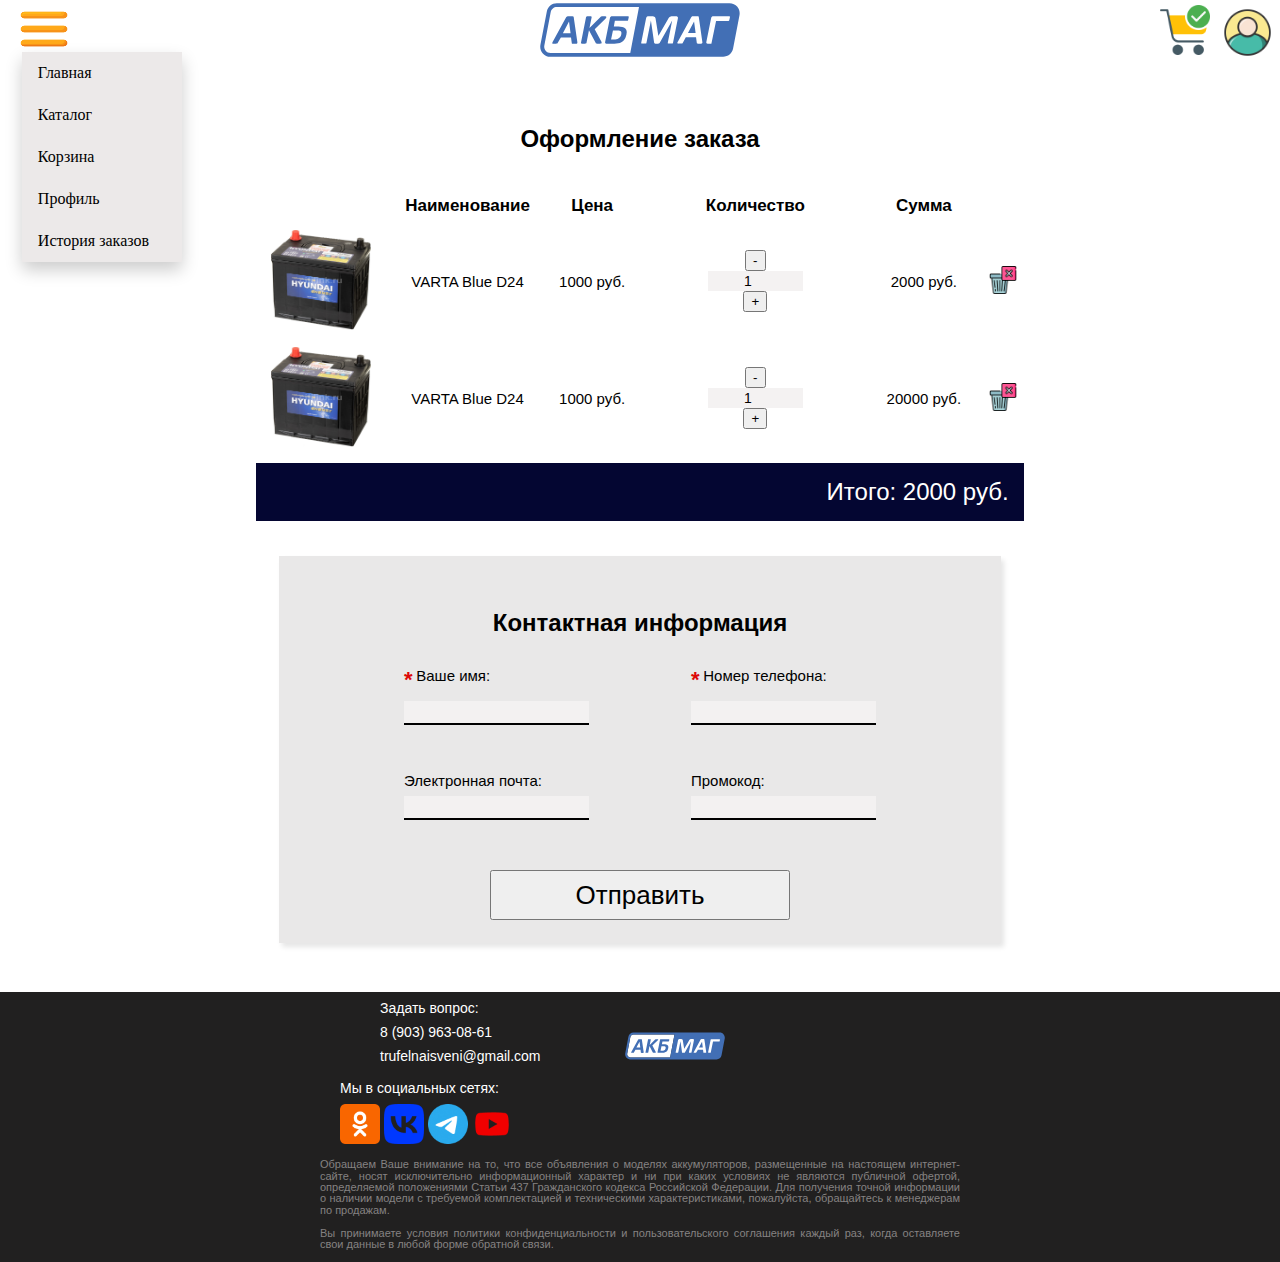
<file: Site/html/cart.html>
<!DOCTYPE html>
<html lang="ru">
<head>
    <meta charset="UTF-8">
    <meta http-equiv="X-UA-Compatible" content="IE=edge">
    <meta name="viewport" content="width=device-width, initial-scale=1.0">
    <link type="text/css" rel="stylesheet" href="../css/index.css">
    <link type="text/css" rel="stylesheet" href="../css/cart.css">
    <title>Cart</title>  
</head>
<body>
    <header>
        <div class="dropdown">
            <a id="menu-button"><img width="68px" height="58px" src="../images/header/Menu.png" alt="menu"></a>
            <div class="dropdown-options">
                <a href="index.html">Главная</a>
                <a href="katalog.html">Каталог</a>
                <a href="cart.html">Корзина</a>
                <a href="profile.html">Профиль</a>
                <a href="orders.html">История заказов</a>
            </div>
        </div>
        <a href="index.html" id="header-logo"><img width="200px" height="60px" src="../images/logo.svg" alt="logo">
        <a href="profile.html" id="user-button"><img width="55px" height="55px" src="../images/header/UserPhoto.png" alt="user-icon"></a>
        <a href="cart.html" id="cart-button"><img width="50px" height="50px" src="../images/header/Cart.png" alt="cart"></a>
    </header>
    
    <main>
        <div class="stuffs">
            <h2>Оформление заказа</h2>
            <table>
                <tr class="title">
                    <th></th>
                    <th>Наименование</th>
                    <th>Цена</th>
                    <th>Количество</th>
                    <th>Сумма </th>
                    <th></th>
                </tr>
                <tr>
                    <td><img width="100px" height="100px" src="../images/test.jpg"></td>
                    <td>VARTA Blue D24</td>
                    <td>1000 руб.</td>
                    <td><div class="number">
                        <button class="number-minus" type="button" onclick="this.nextElementSibling.stepDown(); this.nextElementSibling.onchange();">-</button>
                        <input type="number" min="1" value="1">
                        <button class="number-plus" type="button" onclick="this.previousElementSibling.stepUp(); this.previousElementSibling.onchange();">+</button>
                    </div></td>
                    <td>2000 руб.</td>
                    <td><button class="delete"></button></td>
                </tr>
                <tr>
                    <td><img width="100px" height="100px" src="../images/test.jpg"></td>
                    <td>VARTA Blue D24</td>
                    <td>1000 руб.</td>
                    <td><div class="number">
                        <button class="number-minus" type="button" onclick="this.nextElementSibling.stepDown(); this.nextElementSibling.onchange();">-</button>
                        <input type="number" min="1" value="1">
                        <button class="number-plus" type="button" onclick="this.previousElementSibling.stepUp(); this.previousElementSibling.onchange();">+</button>
                    </div></td>
                    <td>20000 руб.</td>
                    <td><button class="delete"></button></td>
                </tr>
                <tr>
                    <td id="price" colspan="6">Итого: 2000 руб.</td>
                </tr>
            </table>
        </div>
        <div class="contact-info">
            <h2>Контактная информация</h2>
            <form>
                <div class="contact-block">
                    <div class="form-field">
                        <div class="obligatory-field"><p class="warning">*</p>
                            <p>Ваше имя:</p></div>
                            <input type="text">
                    </div>
                    <div class="form-field">
                        <div class="obligatory-field"><p class="warning">*</p>
                            <p>Номер телефона:</p></div>
                            <input type="text">
                    </div>
                </div>
                <div class="contact-block" id="right-block">
                        <div class="form-field">
                            <p>Электронная почта:</p>
                            <input type="email">
                        </div>
                        
                        <div class="form-field">
                            <p>Промокод:</p>
                            <input type="text">
                        </div>
                </div>
                <div>
                    <button type="submit">Отправить</button>
                </div>
            </form>
        </div>
    </main>

    <footer>
        <div id="left-footer">
            <p>Задать вопрос:</p>
            <p>8 (903) 963-08-61</p>
            <p>trufelnaisveni@gmail.com</p>
        </div>
        <div id="center-footer">
            <img width="100px" height="30px" src="../images/logo.svg">
        </div>
        <div id="right-footer">
            <p>Мы в социальных сетях:</p>
            <a href="#"><img width="40px" height="40px" src="../images/footer/OKIcon.png"></a>
            <a href="#"><img width="40px" height="40px" src="../images/footer/VKIcon.png"></a>
            <a href="#"><img width="40px" height="40px" src="../images/footer/TelegramIcon.png"></a>
            <a href="#"><img width="40px" height="40px" src="../images/footer/YoutubeIcon.png"></a>
        </div>
        <div id="botton-footer">
            <p>Обращаем Ваше внимание на то, что все объявления о 
                моделях аккумуляторов, размещенные на настоящем интернет-сайте, 
                носят исключительно информационный характер и ни при каких условиях не являются публичной офертой, 
                определяемой положениями Статьи 437 Гражданского кодекса Российской Федерации. 
                Для получения точной информации о наличии модели с требуемой комплектацией и техническими характеристиками,
                 пожалуйста, обращайтесь к менеджерам по продажам. <br><br>
                Вы принимаете условия политики конфиденциальности и пользовательского соглашения каждый раз,
                 когда оставляете свои данные в любой форме обратной связи.</p>
        </div>
    </footer>
</body>
</html>
</file>
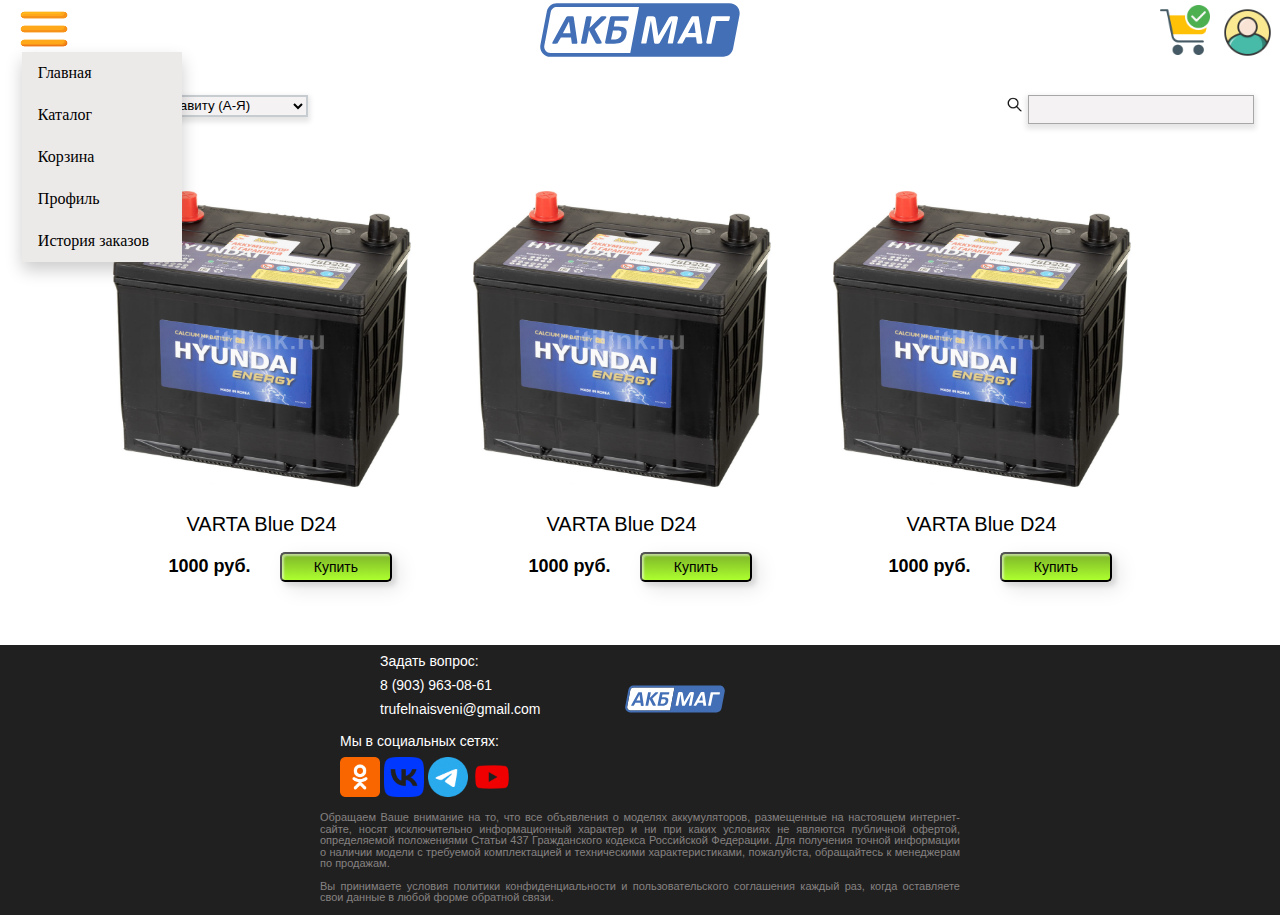
<file: Site/html/katalog(устарел).html>
<!DOCTYPE html>
<html lang="ru">
<head>
    <meta charset="UTF-8">
    <meta http-equiv="X-UA-Compatible" content="IE=edge">
    <meta name="viewport" content="width=device-width, initial-scale=1.0">
    <link type="text/css" rel="stylesheet" href="../css/index.css">
    <link type="text/css" rel="stylesheet" href="../css/katalog.css">
    <title>Katalog</title>
</head>
<body>
    <header>
        <div class="dropdown">
            <a id="menu-button"><img width="68px" height="58px" src="../images/header/Menu.png" alt="menu"></a>
            <div class="dropdown-options">
                <a href="index.html">Главная</a>
                <a href="katalog.html">Каталог</a>
                <a href="cart.html">Корзина</a>
                <a href="profile.html">Профиль</a>
                <a href="orders.html">История заказов</a>
            </div>
        </div>
        <a href="index.html" id="header-logo"><img width="200px" height="60px" src="../images/logo.svg" alt="logo">
        <a href="profile.html" id="user-button"><img width="55px" height="55px" src="../images/header/UserPhoto.png" alt="user-icon"></a>
        <a href="cart.html" id="cart-button"><img width="50px" height="50px" src="../images/header/Cart.png" alt="cart"></a>
    </header>

    <main>
        <div class="cards-header">
            <div class="sort">
                <p>Сортировать по </p>
                <select>
                    <option>алфавиту (А-Я)</option>
                    <option>алфавиту (Я-А)</option>
                    <option>возрастанию цены</option>
                    <option>убыванию цены</option>
                </select>
            </div>
            <div class="search">
                <img width="19px" height="19px" src="../images/katalog/SearchIcon.png">
                <input type="text">
            </div>
        </div>
        <div class="cards">
            <div class="card">
                <img width="298px" height="298px" src="..//images/test.jpg">
                <p class="stuff-name">VARTA Blue D24</p>
                <p class="price">1000 руб.</p>
                <button id="add">Купить</button>
            </div>
            <div class="card">
                <img width="298px" height="298px" src="..//images/test.jpg">
                <p class="stuff-name">VARTA Blue D24</p>
                <p class="price">1000 руб.</p>
                <button id="add">Купить</button>
            </div>
            <div class="card">
                <img width="298px" height="298px" src="..//images/test.jpg">
                <p class="stuff-name">VARTA Blue D24</p>
                <p class="price">1000 руб.</p>
                <button id="add">Купить</button>
            </div>
        </div>
    </main>

    <footer>
        <div id="left-footer">
            <p>Задать вопрос:</p>
            <p>8 (903) 963-08-61</p>
            <p>trufelnaisveni@gmail.com</p>
        </div>
        <div id="center-footer">
            <img width="100px" height="30px" src="../images/logo.svg">
        </div>
        <div id="right-footer">
            <p>Мы в социальных сетях:</p>
            <a href="#"><img width="40px" height="40px" src="../images/footer/OKIcon.png"></a>
            <a href="#"><img width="40px" height="40px" src="../images/footer/VKIcon.png"></a>
            <a href="#"><img width="40px" height="40px" src="../images/footer/TelegramIcon.png"></a>
            <a href="#"><img width="40px" height="40px" src="../images/footer/YoutubeIcon.png"></a>
        </div>
        <div id="botton-footer">
            <p>Обращаем Ваше внимание на то, что все объявления о 
                моделях аккумуляторов, размещенные на настоящем интернет-сайте, 
                носят исключительно информационный характер и ни при каких условиях не являются публичной офертой, 
                определяемой положениями Статьи 437 Гражданского кодекса Российской Федерации. 
                Для получения точной информации о наличии модели с требуемой комплектацией и техническими характеристиками,
                 пожалуйста, обращайтесь к менеджерам по продажам. <br><br>
                Вы принимаете условия политики конфиденциальности и пользовательского соглашения каждый раз,
                 когда оставляете свои данные в любой форме обратной связи.</p>
        </div>
    </footer>
</body>
</html>
</file>
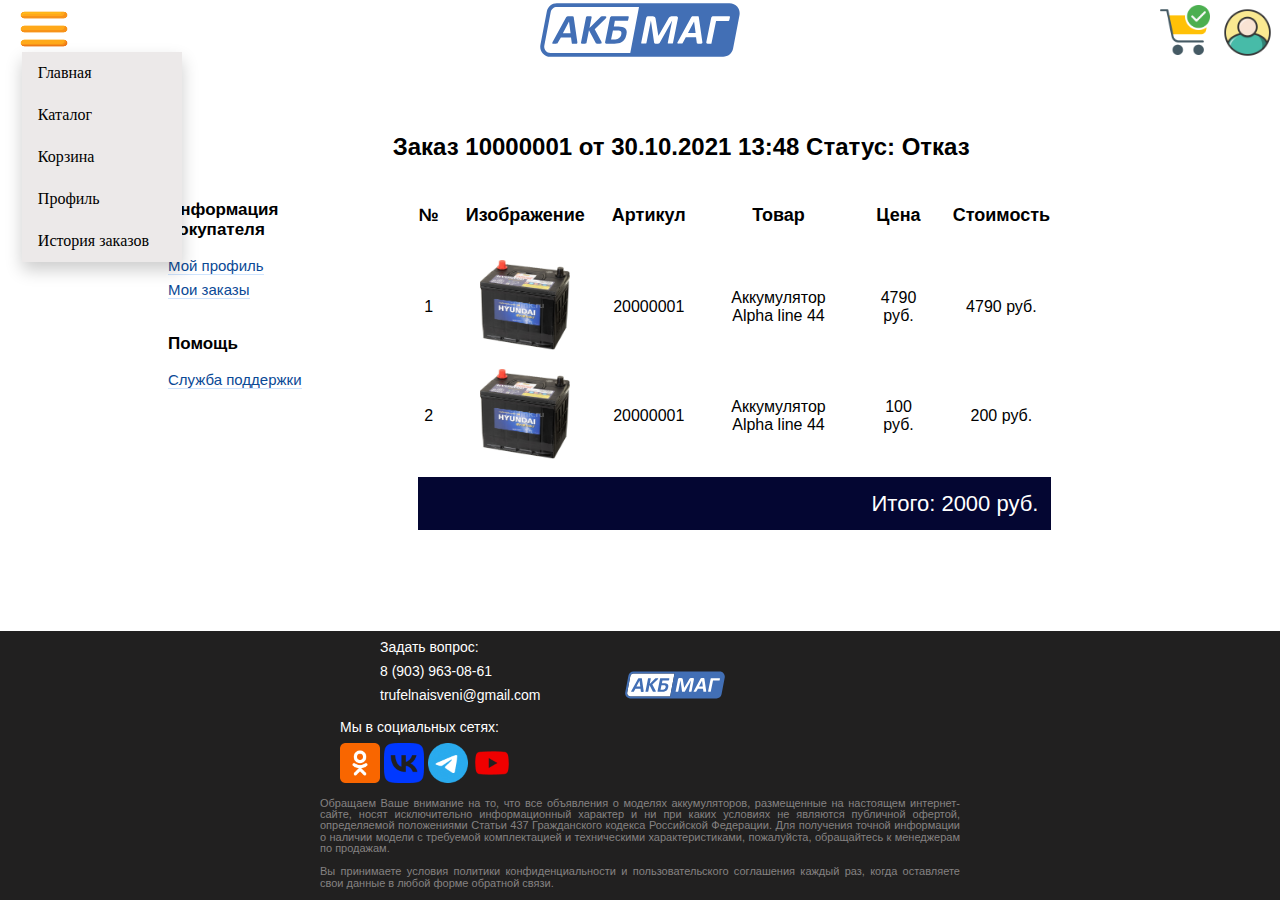
<file: Site/html/order.html>
<!DOCTYPE html>
<html lang="ru">
<head>
    <meta charset="UTF-8">
    <meta http-equiv="X-UA-Compatible" content="IE=edge">
    <meta name="viewport" content="width=device-width, initial-scale=1.0">
    <link type="text/css" rel="stylesheet" href="../css/index.css">
    <link type="text/css" rel="stylesheet" href="../css/order.css">
    <title>Заказ 10000001</title>  
</head>
<body>
    <header>
        <div class="dropdown">
            <a id="menu-button"><img width="68px" height="58px" src="../images/header/Menu.png" alt="menu"></a>
            <div class="dropdown-options">
                <a href="index.html">Главная</a>
                <a href="katalog.html">Каталог</a>
                <a href="cart.html">Корзина</a>
                <a href="profile.html">Профиль</a>
                <a href="orders.html">История заказов</a>
            </div>
        </div>
        <a href="index.html" id="header-logo"><img width="200px" height="60px" src="../images/logo.svg" alt="logo">
        <a href="profile.html" id="user-button"><img width="55px" height="55px" src="../images/header/UserPhoto.png" alt="user-icon"></a>
        <a href="cart.html" id="cart-button"><img width="50px" height="50px" src="../images/header/Cart.png" alt="cart"></a>
    </header>

    <div class="wrapper">
        <nav>
            <ul>
                <li> <h3>Информация покупателя</h3> </li>
                <li> <a href="profile.html">Мой профиль</a> </li>
                <li> <a href="orders.html">Мои заказы</a> </li>
                <li> <h3>Помощь</h3> </li>
                <li> <a href="#">Служба поддержки</a> </li>
            </ul>
        </nav>
        <main>
            <h2>Заказ 10000001 от 30.10.2021 13:48 Статус: Отказ</h2>
            <table>
                <tr>
                    <th>№</th>
                    <th>Изображение</th>
                    <th>Артикул</th>
                    <th>Товар</th>
                    <th>Цена</th>
                    <th>Стоимость</th>
                </tr>
                <tr>
                    <td>1</td>
                    <td><img width="90px" height="90px" src="../images/test.jpg"></td>
                    <td>20000001</td>
                    <td>Аккумулятор Alpha line 44</td>
                    <td>4790 руб.</td>
                    <td>4790 руб.</td>
                </tr>
                <tr>
                    <td>2</td>
                    <td><img width="90px" height="90px" src="../images/test.jpg"></td>
                    <td>20000001</td>
                    <td>Аккумулятор Alpha line 44</td>
                    <td>100 руб.</td>
                    <td>200 руб.</td>
                </tr>
                <tr>
                    <td id="price" colspan="6">Итого: 2000 руб.</td>
                </tr>
            </table>
        </main>
    </div>

    <footer>
        <div id="left-footer">
            <p>Задать вопрос:</p>
            <p>8 (903) 963-08-61</p>
            <p>trufelnaisveni@gmail.com</p>
        </div>
        <div id="center-footer">
            <img width="100px" height="30px" src="../images/logo.svg">
        </div>
        <div id="right-footer">
            <p>Мы в социальных сетях:</p>
            <a href="#"><img width="40px" height="40px" src="../images/footer/OKIcon.png"></a>
            <a href="#"><img width="40px" height="40px" src="../images/footer/VKIcon.png"></a>
            <a href="#"><img width="40px" height="40px" src="../images/footer/TelegramIcon.png"></a>
            <a href="#"><img width="40px" height="40px" src="../images/footer/YoutubeIcon.png"></a>
        </div>
        <div id="botton-footer">
            <p>Обращаем Ваше внимание на то, что все объявления о 
                моделях аккумуляторов, размещенные на настоящем интернет-сайте, 
                носят исключительно информационный характер и ни при каких условиях не являются публичной офертой, 
                определяемой положениями Статьи 437 Гражданского кодекса Российской Федерации. 
                Для получения точной информации о наличии модели с требуемой комплектацией и техническими характеристиками,
                 пожалуйста, обращайтесь к менеджерам по продажам. <br><br>
                Вы принимаете условия политики конфиденциальности и пользовательского соглашения каждый раз,
                 когда оставляете свои данные в любой форме обратной связи.</p>
        </div>
    </footer>
</body>
</html>
</file>
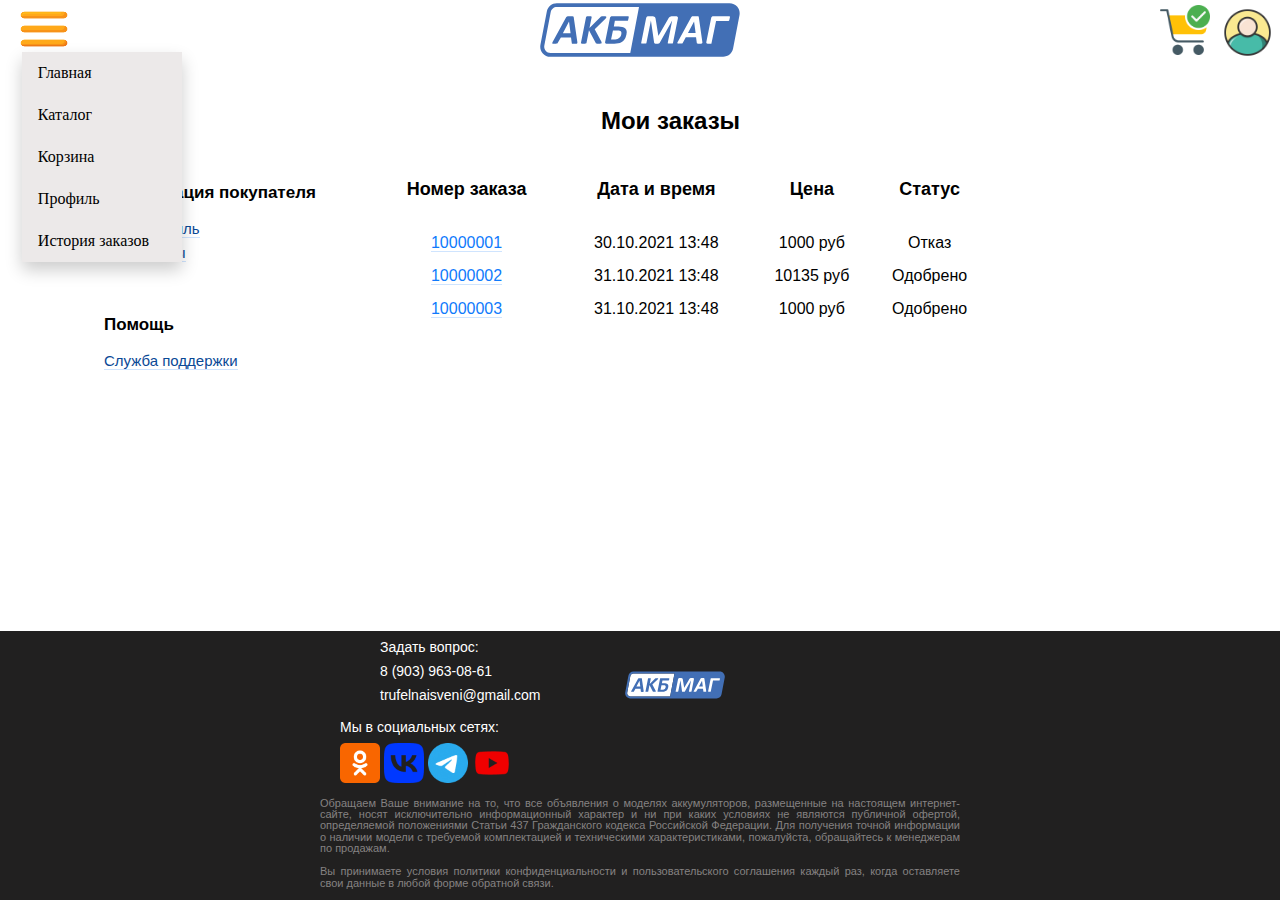
<file: Site/html/orders.html>
<!DOCTYPE html>
<html lang="ru">
<head>
    <meta charset="UTF-8">
    <meta http-equiv="X-UA-Compatible" content="IE=edge">
    <meta name="viewport" content="width=device-width, initial-scale=1.0">
    <link type="text/css" rel="stylesheet" href="../css/index.css">
    <link type="text/css" rel="stylesheet" href="../css/orders.css">
    <title>Мой профиль</title>  
</head>
<body>
    <header>
        <div class="dropdown">
            <a id="menu-button"><img width="68px" height="58px" src="../images/header/Menu.png" alt="menu"></a>
            <div class="dropdown-options">
                <a href="index.html">Главная</a>
                <a href="katalog.html">Каталог</a>
                <a href="cart.html">Корзина</a>
                <a href="profile.html">Профиль</a>
                <a href="orders.html">История заказов</a>
            </div>
        </div>
        <a href="index.html" id="header-logo"><img width="200px" height="60px" src="../images/logo.svg" alt="logo">
        <a href="profile.html" id="user-button"><img width="55px" height="55px" src="../images/header/UserPhoto.png" alt="user-icon"></a>
        <a href="cart.html" id="cart-button"><img width="50px" height="50px" src="../images/header/Cart.png" alt="cart"></a>
    </header>

    <div class="wrapper">
        <nav>
            <ul>
                <li> <h3>Информация покупателя</h3> </li>
                <li> <a href="profile.html">Мой профиль</a> </li>
                <li> <a href="orders.html">Мои заказы</a> </li>
                <li> <h3>Помощь</h3> </li>
                <li> <a href="#">Служба поддержки</a> </li>
            </ul>
        </nav>
        <main>
            <h2>Мои заказы</h2>
            <table>
                <tr id="title">
                    <th>Номер заказа</th>
                    <th>Дата и время</th>
                    <th>Цена</th>
                    <th>Статус</th>
                </tr>
                <tr>
                    <td> <a href="order.html"> 10000001 </a> </td>
                    <td>30.10.2021 13:48</td>
                    <td>1000 руб</td>
                    <td>Отказ</td>
                </tr>
                <tr>
                    <td> <a href="order.html"> 10000002 </a> </td>
                    <td>31.10.2021 13:48</td>
                    <td>10135 руб</td>
                    <td>Одобрено</td>
                </tr>
                <tr>
                    <td> <a href="order.html"> 10000003 </a> </td>
                    <td>31.10.2021 13:48</td>
                    <td>1000 руб</td>
                    <td>Одобрено</td>
                </tr>
            </table>
        </main>
    </div>
    
    <footer>
        <div id="left-footer">
            <p>Задать вопрос:</p>
            <p>8 (903) 963-08-61</p>
            <p>trufelnaisveni@gmail.com</p>
        </div>
        <div id="center-footer">
            <img width="100px" height="30px" src="../images/logo.svg">
        </div>
        <div id="right-footer">
            <p>Мы в социальных сетях:</p>
            <a href="#"><img width="40px" height="40px" src="../images/footer/OKIcon.png"></a>
            <a href="#"><img width="40px" height="40px" src="../images/footer/VKIcon.png"></a>
            <a href="#"><img width="40px" height="40px" src="../images/footer/TelegramIcon.png"></a>
            <a href="#"><img width="40px" height="40px" src="../images/footer/YoutubeIcon.png"></a>
        </div>
        <div id="botton-footer">
            <p>Обращаем Ваше внимание на то, что все объявления о 
                моделях аккумуляторов, размещенные на настоящем интернет-сайте, 
                носят исключительно информационный характер и ни при каких условиях не являются публичной офертой, 
                определяемой положениями Статьи 437 Гражданского кодекса Российской Федерации. 
                Для получения точной информации о наличии модели с требуемой комплектацией и техническими характеристиками,
                 пожалуйста, обращайтесь к менеджерам по продажам. <br><br>
                Вы принимаете условия политики конфиденциальности и пользовательского соглашения каждый раз,
                 когда оставляете свои данные в любой форме обратной связи.</p>
        </div>
    </footer>
</body>
</html>
</file>
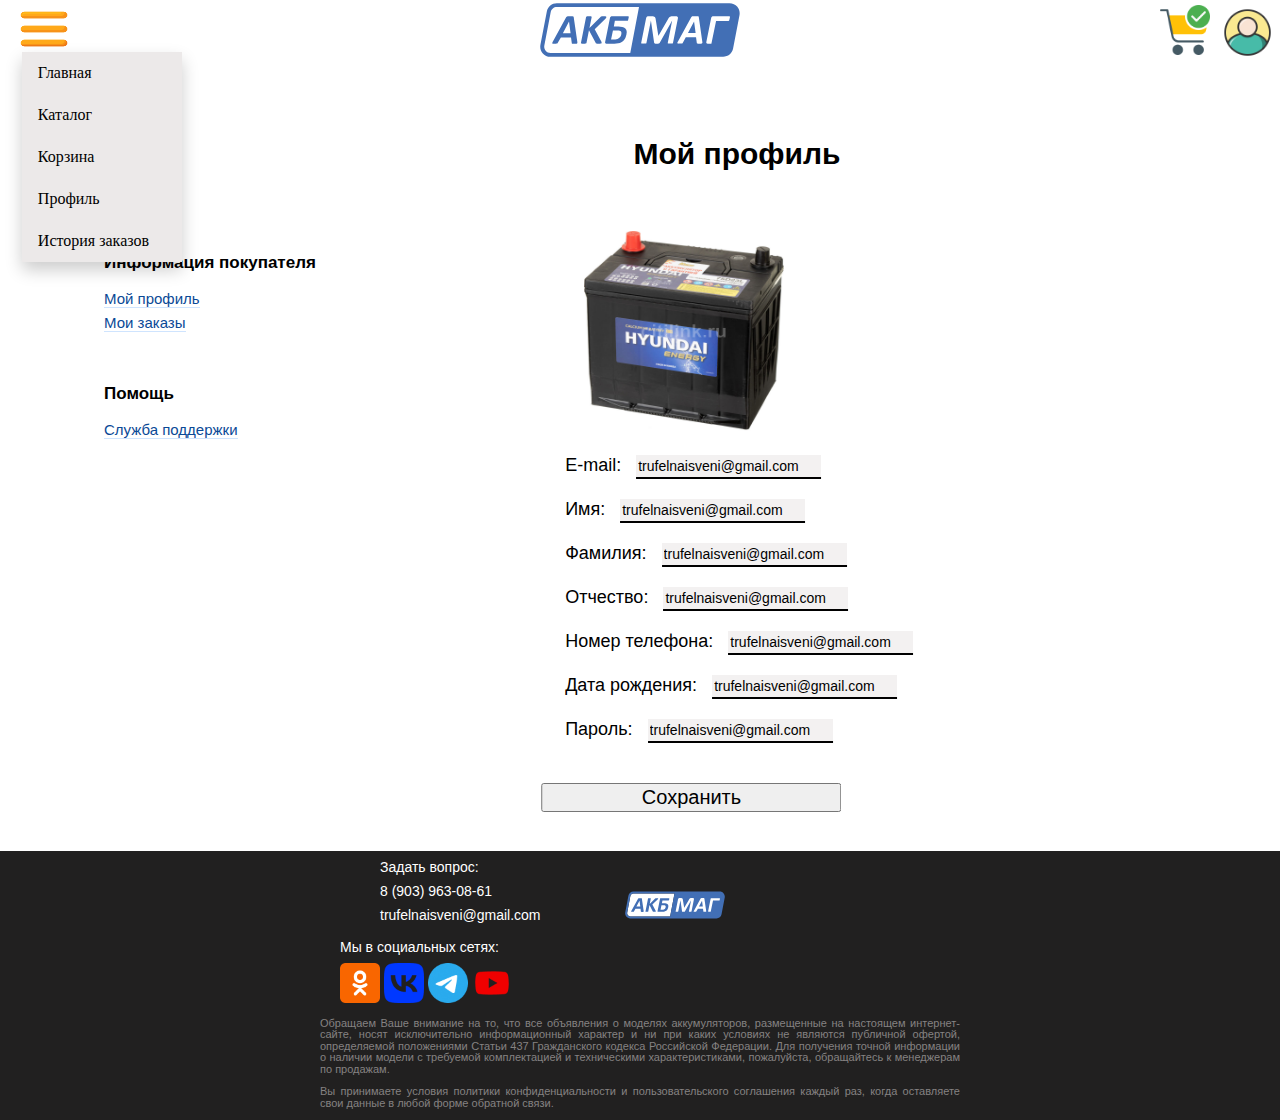
<file: Site/html/profile.html>
<!DOCTYPE html>
<html lang="ru">
<head>
    <meta charset="UTF-8">
    <meta http-equiv="X-UA-Compatible" content="IE=edge">
    <meta name="viewport" content="width=device-width, initial-scale=1.0">
    <link type="text/css" rel="stylesheet" href="../css/index.css">
    <link type="text/css" rel="stylesheet" href="../css/profile.css">
    <title>Мой профиль</title>  
</head>
<body>
    <header>
        <div class="dropdown">
            <a id="menu-button"><img width="68px" height="58px" src="../images/header/Menu.png" alt="menu"></a>
            <div class="dropdown-options">
                <a href="index.html">Главная</a>
                <a href="katalog.html">Каталог</a>
                <a href="cart.html">Корзина</a>
                <a href="profile.html">Профиль</a>
                <a href="orders.html">История заказов</a>
            </div>
        </div>
        <a href="index.html" id="header-logo"><img width="200px" height="60px" src="../images/logo.svg" alt="logo">
        <a href="profile.html" id="user-button"><img width="55px" height="55px" src="../images/header/UserPhoto.png" alt="user-icon"></a>
        <a href="cart.html" id="cart-button"><img width="50px" height="50px" src="../images/header/Cart.png" alt="cart"></a>
    </header>

    <div class="wrapper">
        <nav>
            <ul>
                <li> <h3>Информация покупателя</h3> </li>
                <li> <a href="profile.html">Мой профиль</a> </li>
                <li> <a href="orders.html">Мои заказы</a> </li>
                <li> <h3>Помощь</h3> </li>
                <li> <a href="#">Служба поддержки</a> </li>
            </ul>
        </nav>
        <main>
            <h2>Мой профиль</h2>
            <form>
                <div id="form-img">
                    <img width="200px" height="200px" src="..//images/test.jpg">
                </div>
                <div class="form-item">
                    <label>E-mail:</label>
                    <input type="text" value="trufelnaisveni@gmail.com"></input>
                </div>
                <div class="form-item">
                    <label>Имя:</label>
                    <input type="text" value="trufelnaisveni@gmail.com"></input>
                </div>
                <div class="form-item">
                    <label>Фамилия:</label>
                    <input type="text" value="trufelnaisveni@gmail.com"></input>
                </div>
                <div class="form-item">
                    <label>Отчество:</label>
                    <input type="text" value="trufelnaisveni@gmail.com"></input>
                </div>
                <div class="form-item">
                    <label>Номер телефона:</label>
                    <input type="text" value="trufelnaisveni@gmail.com"></input>
                </div>
                <div class="form-item">
                    <label>Дата рождения:</label>
                    <input type="text" value="trufelnaisveni@gmail.com"></input>
                </div>
                <div class="form-item">
                    <label>Пароль:</label>
                    <input type="text" value="trufelnaisveni@gmail.com"></input>
                </div>
                <div class="form-button">
                    <button>Сохранить</button>
                </div>
            </form>
        </main>
    </div>

    <footer>
        <div id="left-footer">
            <p>Задать вопрос:</p>
            <p>8 (903) 963-08-61</p>
            <p>trufelnaisveni@gmail.com</p>
        </div>
        <div id="center-footer">
            <img width="100px" height="30px" src="../images/logo.svg">
        </div>
        <div id="right-footer">
            <p>Мы в социальных сетях:</p>
            <a href="#"><img width="40px" height="40px" src="../images/footer/OKIcon.png"></a>
            <a href="#"><img width="40px" height="40px" src="../images/footer/VKIcon.png"></a>
            <a href="#"><img width="40px" height="40px" src="../images/footer/TelegramIcon.png"></a>
            <a href="#"><img width="40px" height="40px" src="../images/footer/YoutubeIcon.png"></a>
        </div>
        <div id="botton-footer">
            <p>Обращаем Ваше внимание на то, что все объявления о 
                моделях аккумуляторов, размещенные на настоящем интернет-сайте, 
                носят исключительно информационный характер и ни при каких условиях не являются публичной офертой, 
                определяемой положениями Статьи 437 Гражданского кодекса Российской Федерации. 
                Для получения точной информации о наличии модели с требуемой комплектацией и техническими характеристиками,
                 пожалуйста, обращайтесь к менеджерам по продажам. <br><br>
                Вы принимаете условия политики конфиденциальности и пользовательского соглашения каждый раз,
                 когда оставляете свои данные в любой форме обратной связи.</p>
        </div>
    </footer>
</body>
</html>
</file>
<file: Site/css/index.css>
/*Header*/
#user-button {
    float: right;
    margin: 5px;
}

#cart-button {
    float: right;
    margin: 5px;
}

#menu-button {
    margin-left: 10px;
}

#header-logo {
    position: absolute;
    left: 50%;
    transform: translate(-50%, 0);
}   

/*Dropdown*/
.dropdown {
    display: inline-block;
    position: relative;
}

.dropdown-options {
    /* display: none;
    position: absolute;
    overflow: auto;
    z-index: 1;
    top: 93%;
    left: 15%; */

    display: none;
  position: absolute;
  min-width: 160px;
  box-shadow: 0px 8px 16px 0px rgba(0,0,0,0.2);
  z-index: 1;
  top: 84%;
    left: 28%;
}

.dropdown:hover .dropdown-options {
    display: block;
}

.dropdown-options a {
    /* display: block;
    color: #000000;
    text-decoration: none;
    padding: 14px 34px;
    background-color: #C2C2C2;
    border: 2px solid #6D3636; */
    background-color: #ece9e9;
    color: black;
    padding: 12px 16px;
    text-decoration: none;
    display: block;
}

.dropdown-options a:hover {
    color: black;
    background-color: #A7A7A7;
    border-radius: 8px;
}

/*Slider*/
#slider-item-1 {
    background: url("../images/index/slider_image_1.jpg") no-repeat center;
}

#slider-item-2 {
    background: url("../images/index/slider_image_2.jpg") no-repeat center;
}

.content {
    text-align: center;
    vertical-align: middle;
}

/*Preferences*/
.preferences {
    margin-left: 17%;
    margin-right: 17%;
}

.preferences p {
    font-size: 16px;
    font-family: sans-serif;
    width: 60%; 
    margin-left: auto;
    margin-right: auto;
    margin-top: 10px;
}

.preferences h2 {
    font-size: 21px;
    font-family: sans-serif;
    font-weight: 700;
    margin-top: 15px;
    margin-bottom: 0px;
}

.preference-item {
    width: 50%;
    text-align: center;
    display: inline-block;
    /* margin-bottom: 20px; */
    margin-top: 5%;
}

.right-item {
    float: right;
}

/*About*/
.about {
    float: left;
    margin: 1% 15%; 
    /* position: relative; */
    padding: 4% 3%;
    background: #f3f1f1;
    box-shadow: 3px 4px 5px rgba(0, 0, 0, 0.1);
    min-width: 68%;
}

.about p {
    float: right;
    margin-top: 2%;
    margin-left: 2%;
    width: 48%;
    font-size: 16px;
    font-family: sans-serif;
}

/*Footer*/
footer {
    padding: 0% 25%;
    flex: 0 0 auto;
    background: #212020;
    color: #ffffff;
}

#right-footer, #center-footer {
    /* float: right; */
    display: inline-block;
    margin-left: 20px;
    margin-right: 60px;
}

#right-footer p, #left-footer p{
    /* float: right; */
    margin-bottom: 8px;
    margin-top: 8px;
    font-size: 14px;
    font-family: sans-serif;
}

#botton-footer{
    font-size: 11px;
    font-family: sans-serif;
    color: #858282;
    line-height:104%;
    text-align:justify;
    /* text-align: justify; */
    /* width: 0%; */
}

#left-footer {
    display: inline-block;
    margin-left: 60px;
    margin-right: 60px;
}

.LLC{
    
}

#email p {
    float: right;
}

/*Для прижатия footer к низу*/
main {
    flex: 1 0 auto;
}

body {
    display: flex;
    flex-direction: column;
}

html,
body {
  height: 100%;
  margin: 0px;
}
</file>
<file: Site/css/cart.css>
main {
    padding: 2% 20%;
}

h2{
    text-align: center;
    margin: 30px 0 30px 0;
    font-family: sans-serif;
}   

table {
    width: 100%;
    border-spacing: 0 12px;
    font-family: sans-serif;
    font-size: 15px;
}

input {
    border: none;
    border-bottom: 2px solid rgb(0, 0, 0);
    background-color: #f3f1f1;
    font-size: 14px;
    font-family: sans-serif;
    height: 20px;
}

table td {
    width: auto;
    text-align: center;
}

.title{
    font-family: sans-serif;
    font-size: 17px;
}

.number {
	display: inline-block;
	position: relative;
	width: 40%;
}

.number input[type="number"] {
	display: block;
	line-height: 28px;
	width: 100%;
	box-sizing: border-box;
	text-align: center;
    border: none;
    background: #f4f2f2;
}

.delete{
    margin-left: 10px;
    width: 28px;
    height: 28px;
    border: none;
    background-image: url('../images/cart/deleteIcon.png');
    background-size: cover;
    background-color: white;
}

#price{
    text-align: right;
    background: #040632;
    color: white;
    padding: 2%;
    font-family: sans-serif;
    font-size: 24px;
}

.contact-block {
    display: flex;
    justify-content: space-evenly;
    font-size: 15px;
    font-family: sans-serif;
}

.contact-info{
    background: #e9e8e8;
    box-shadow: 3px 4px 5px rgba(0, 0, 0, 0.1);
    padding: 3%;    
    margin: 3%;
}

.contact-info p{ 
    margin: 0 2% 4% 0;
} 

.obligatory-field{
    display: flex;
}

.warning{
    color: #dd0808;
    font-weight: bold;
    font-size: 22px;
    font-family: sans-serif;
    margin-bottom: 20px;
}

#right-block{
    margin-top: 7%;
}

form button {
    position: relative;
    left: 50%;
    transform: translate(-50%, 0);
    margin-top: 50px;
    font-size: 26px;
    font-family: sans-serif;
    width: 300px;
    height: 50px;
}
</file>
<file: Site/css/katalog.css>
main {
    padding: 2% 2%;
    font-family: sans-serif;
}

.sort, .sort p {
    display: inline;
}

.sort select{
    width: 160px;
    height: 22px;
    box-shadow: 0px 3px 5px 2px rgba(0, 0, 0, 0.1);
    background: #f4f2f2;
    border: solid 2px #c7ccd1;

}

.search {
    float: right;
}

.search input{
	line-height: 25px;
    width: 220px;
    border: 1px solid #a7a7a7;
    background: #f4f2f2;
    box-shadow: 0px 3px 5px 2px rgba(0, 0, 0, 0.1);
    vertical-align: top;
    
}

.cards {
    padding: 0 3% 0 0;
    display: flex;
    flex-wrap: wrap;
    justify-content: center;
}

.cards-header {
    height: 66px;
}

.card img{
    margin: 5px 0% 0 2.1%;
}

.card {
    width: 310px;
    padding: 5px;
    margin: 20px;
}

.card:hover {
    background-color: rgba(238, 231, 231, 0.5);
    box-shadow: 2px 3px 5px 4px rgba(0, 0, 0, 0.1);
}

.card .stuff-name {
    height: 5px;
    font-size: 20px;
    text-align: center;
}

#add{
    background: linear-gradient(0deg, rgb(173, 255, 47, 1) 0%, rgb(124, 180, 40) 100%);
    margin-top: 10px;
    display: inline-block;
    width: 112px;
    height: 30px;
    font-family: sans-serif;
    font-size: 14px;
    border-radius: 5px;
    box-shadow:inset 2px 2px 2px 0px rgba(255,255,255,.5),
    7px 7px 20px 0px rgba(0,0,0,.1),
    4px 4px 5px 0px rgba(0,0,0,.1);
}

#add:hover{
    background: linear-gradient(0deg, rgb(124, 180, 40, 1), rgb(93, 131, 35) 100%);
}

.price {
    margin-left: 20%;
    margin-right: 25px;
    display: inline-block;
    font-size: 18px;
    font-weight:bold
}
</file>
<file: Site/css/order.css>
main {
    margin-left: 5%;
}

.wrapper {
    padding: 5% 10%;
    display: flex;
    justify-content: space-around;
    flex: 1 0 auto;
    font-family: sans-serif;
}

.wrapper h2{
    margin: 0 0 30px 0;
    text-align: left;
}

nav {
    padding: 3% 30px 3% 0;
    display: inline;
}

nav li {
    list-style-type: none;
    margin-top: 6px;
}

nav h3{
    font-size: 17px;
    margin-top: 25%;
}

nav a{
    text-decoration: none;
    color: #0a4996;
    border-bottom: 1px solid;
    border-bottom-color: rgba(15, 122, 252, 0.2);
    font-size: 15px;
}

a:hover{
    text-decoration: none;
    color: #cf0000;
    border-bottom-color: rgba(208, 64, 0, 0.2);
}

table {
    width: 90%;
    border-spacing: 25px 13px;
}

table th {
    text-align: center;
    font-size: 18px;
    padding-bottom: 20px;
}

table td {
    text-align: center;
    font-size: 16px;
}

table a{
    text-decoration: none;
    color: #0f7afc;
    border-bottom: 1px solid;
    border-bottom-color: rgba(15, 122, 252, 0.2);
    font-size: 16px;
}

#price{
    text-align: right;
    background: #040632;
    color: white;
    padding: 2%;
    font-family: sans-serif;
    font-size: 22px;
}
</file>
<file: Site/css/orders.css>
main {
    margin-left: 5%;
}

.wrapper {
    padding: 3% 5%;
    display: flex;
    justify-content: space-around;
    flex: 1 0 auto;
    font-family: sans-serif;
}

.wrapper h2{
    margin: 0 0 30px 27%;
    text-align: left;
}

nav {
    padding: 2% 0;
    display: inline;
}

nav li {
    list-style-type: none;
    margin-top: 6px;
}

nav h3{
    font-size: 17px;
    margin-top: 25%;
}

nav a{
    text-decoration: none;
    color: #0a4996;
    border-bottom: 1px solid;
    border-bottom-color: rgba(15, 122, 252, 0.2);
    font-size: 15px;
}

a:hover{
    text-decoration: none;
    color: #cf0000;
    border-bottom-color: rgba(208, 64, 0, 0.2);
}

table {
    width: 73%;
    border-spacing: 0 13px;
}

table th {
    text-align: center;
    font-size: 18px;
    padding-bottom: 20px;
}

table td {
    text-align: center;
    font-size: 16px;
}

table a{
    text-decoration: none;
    color: #0f7afc;
    border-bottom: 1px solid;
    border-bottom-color: rgba(15, 122, 252, 0.2);
    font-size: 16px;
}
</file>
<file: Site/css/profile.css>
main {
    margin-left: 5%;
}

h2{
    margin: 30px 0 60px 260px;
    font-family: sans-serif;
    font-size: 30px;
}   

.wrapper {
    padding: 3% 5%;
    display: flex;
    justify-content: space-around;
    font-family: sans-serif;
}

nav {
    padding: 8% 0;
    display: inline;
}

nav li {
    list-style-type: none;
    margin-top: 6px;
}

nav h3{
    font-size: 17px;
    margin-top: 25%;
}

nav a{
    text-decoration: none;
    color: #0a4996;
    border-bottom: 1px solid;
    border-bottom-color: rgba(15, 122, 252, 0.2);
    font-size: 15px;
}

a:hover{
    text-decoration: none;
    color: #cf0000;
    border-bottom-color: rgba(208, 64, 0, 0.2);
}

form{
    margin-left: 25%
}

.form-item {
    margin-bottom: 20px;
    transform: translate(-3%, 0%); 
    font-size: 18px;
}

#form-img{
    margin-bottom: 20px;
}

.form-button{
    transform: translate(-40%, 0%);
}

form button {
    position: relative;
    left: 57%;
    transform: translate(-50%, 0);
    margin-top: 20px;
    font-size: 20px;
    font-family: sans-serif;
    width: 300px; 
}

.form-item label {
    margin-right: 10px;
}

#label-photo {
    display: block;
    float: none;
}

.warning{
    color: #dd0808;
    font-weight: bold;
    font-size: 22px;
    font-family: sans-serif;
    margin-bottom: 20px;
}

#check{ 
    display: inline-flex;
    width: 65%;
    font-family: sans-serif;
    margin-left: -8px;
}

#check input{
    margin: 3px 3px 0 30px;
}

#check label{
    margin: 5px 2px 0 2px;
    font-size: 15px;
}

#check p{
    margin: 3px 2px 0 0px;
    font-size: 18px;
}

input {
    border: none;
    border-bottom: 2px solid rgb(0, 0, 0);
    background-color: #f3f1f1;
    font-size: 14px;
    font-family: sans-serif;
    height: 20px;
}

#error{
    color: #dd0808;
    font-family: sans-serif;
    font-size: 16px;
    margin-top: 10px;
    margin-bottom: 10px;
    font-weight:bold;
}

#exit{
    position: relative;
    left: 23.4%;
    margin-top: 20px;
    font-size: 20px;
    font-family: sans-serif;
    width: 300px; 
}
</file>
